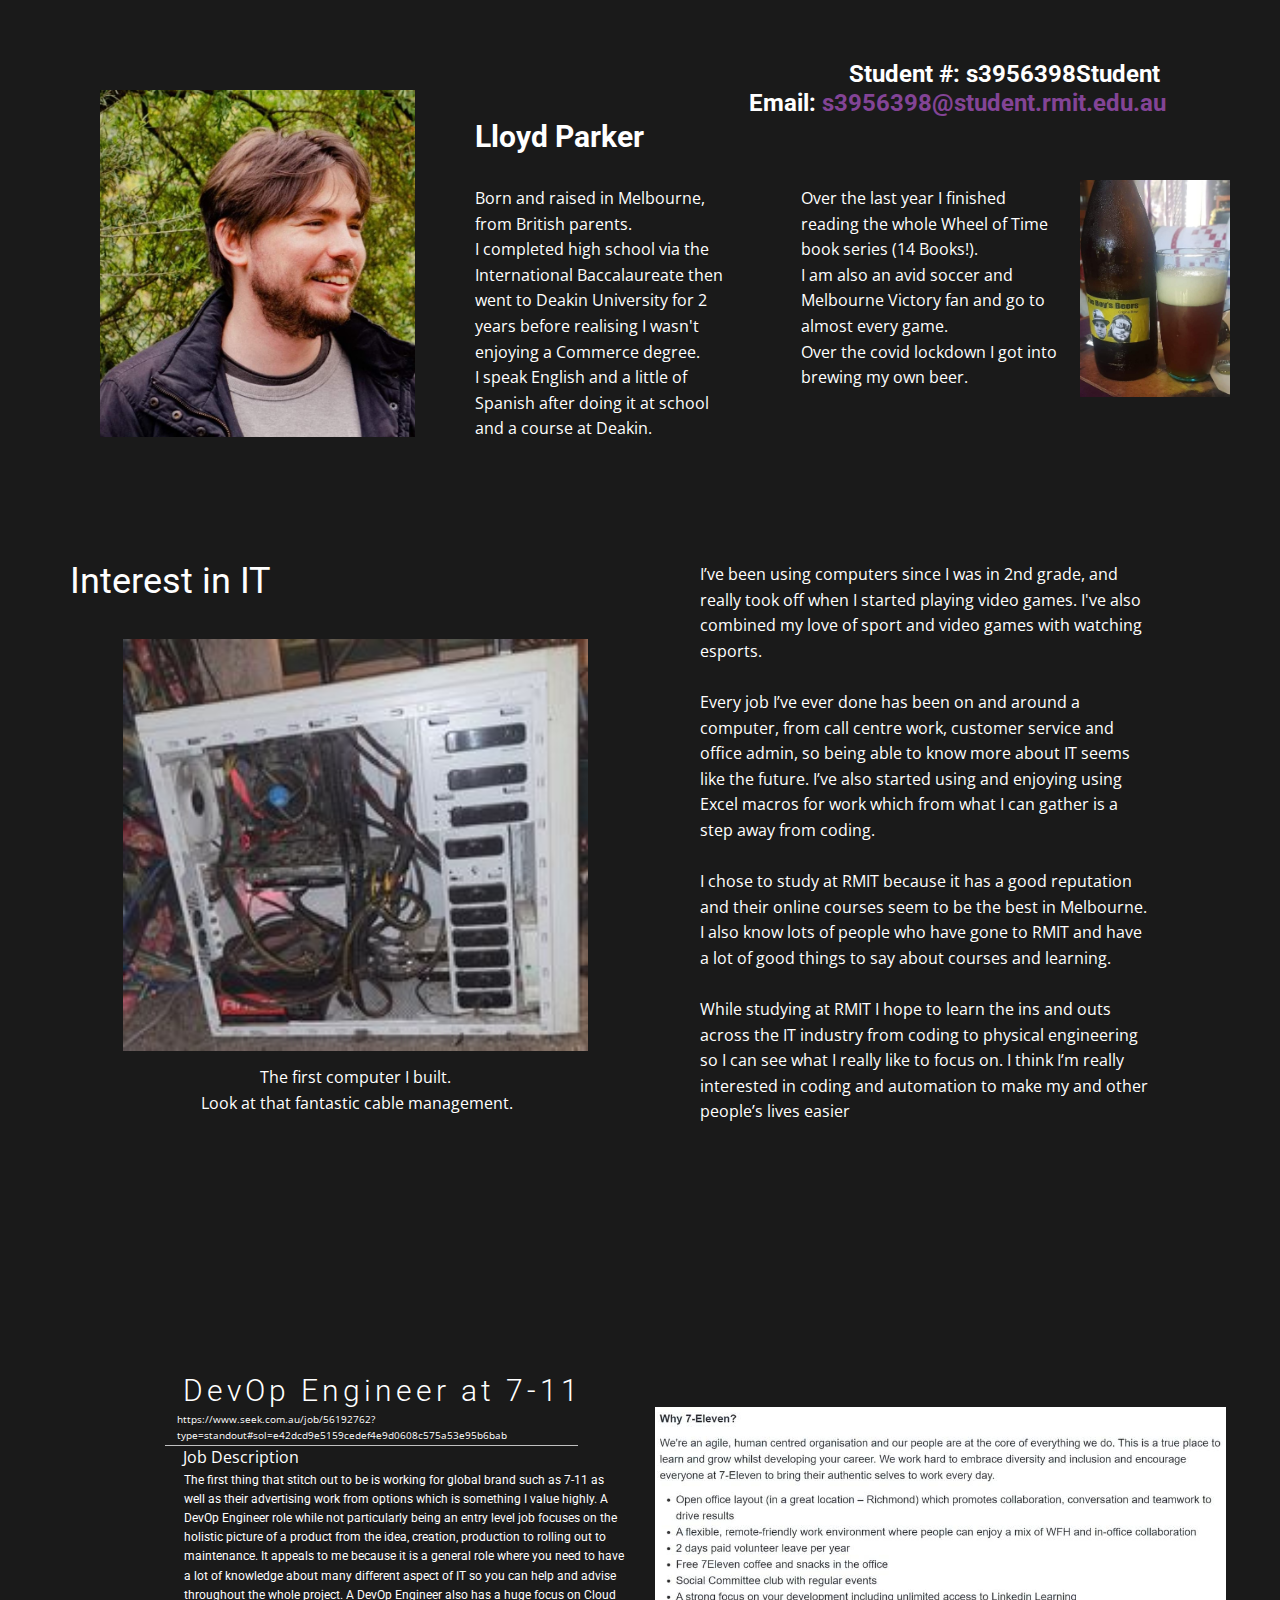
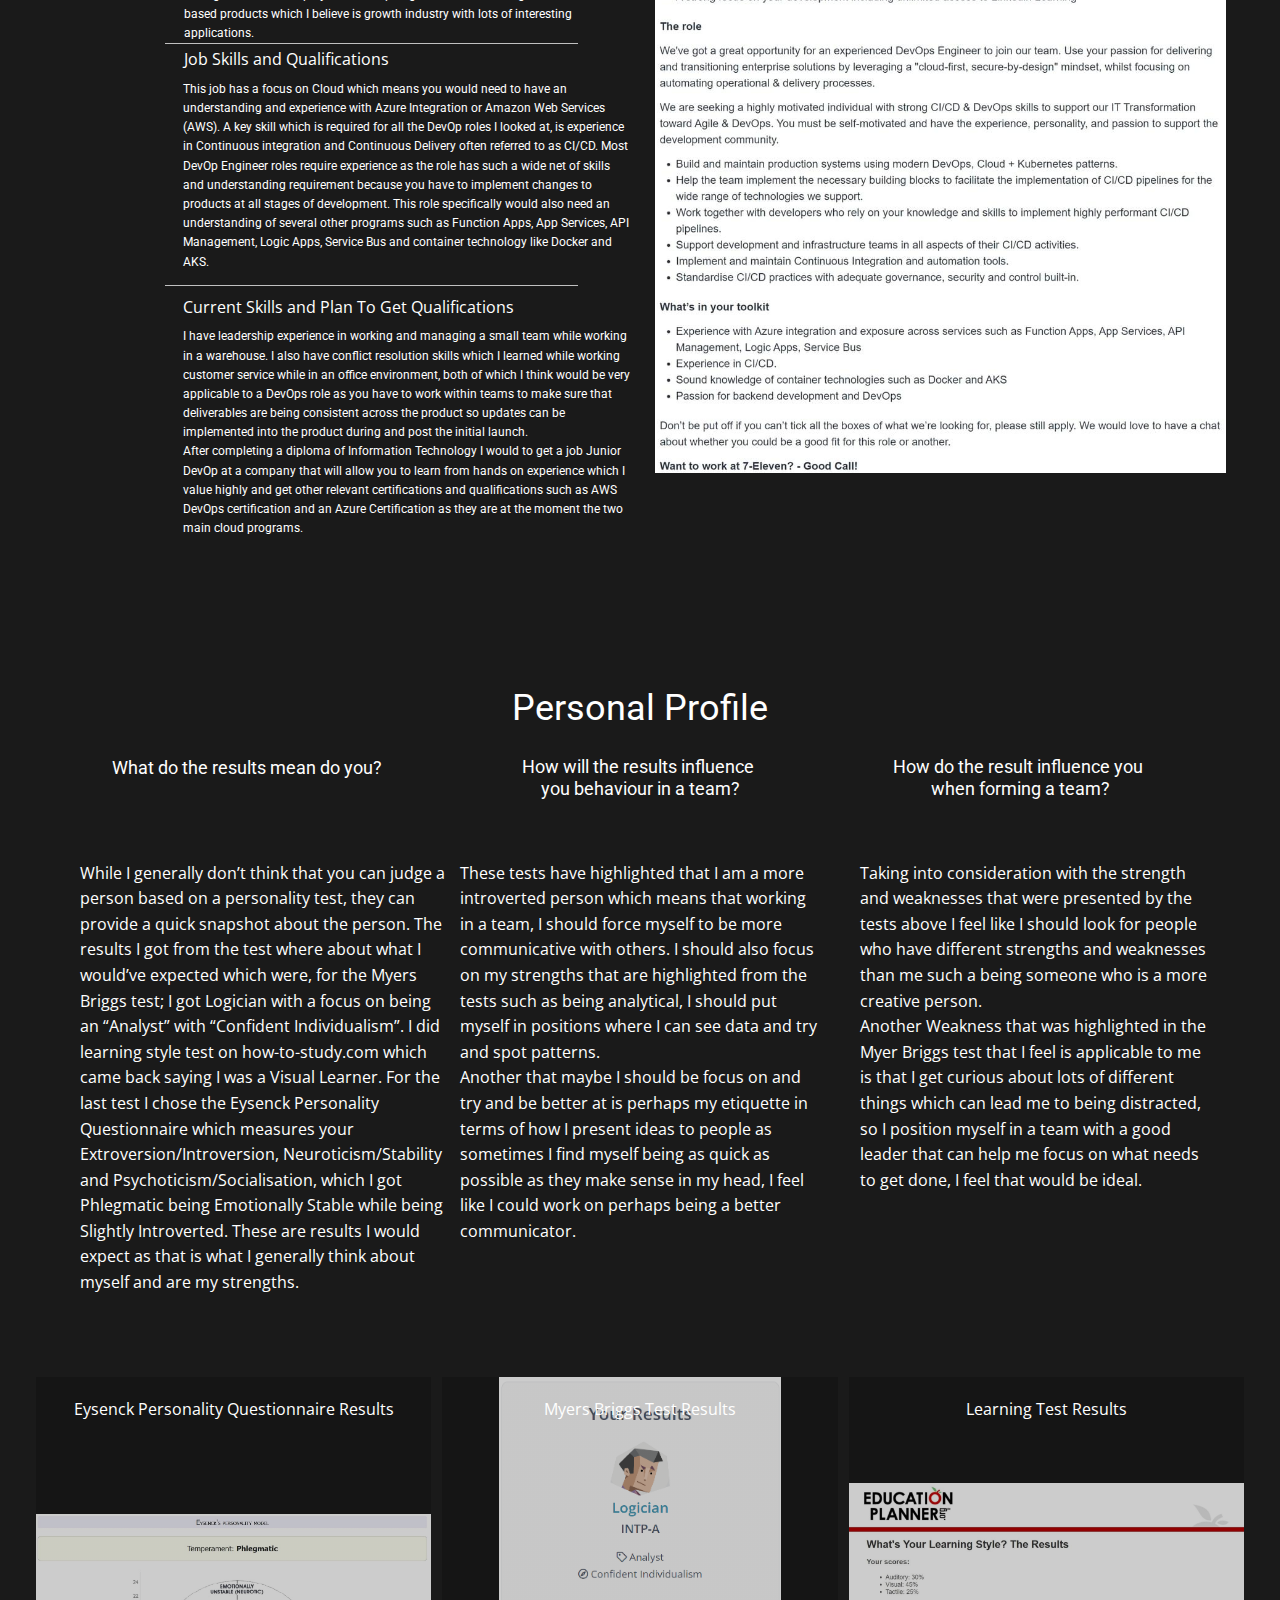
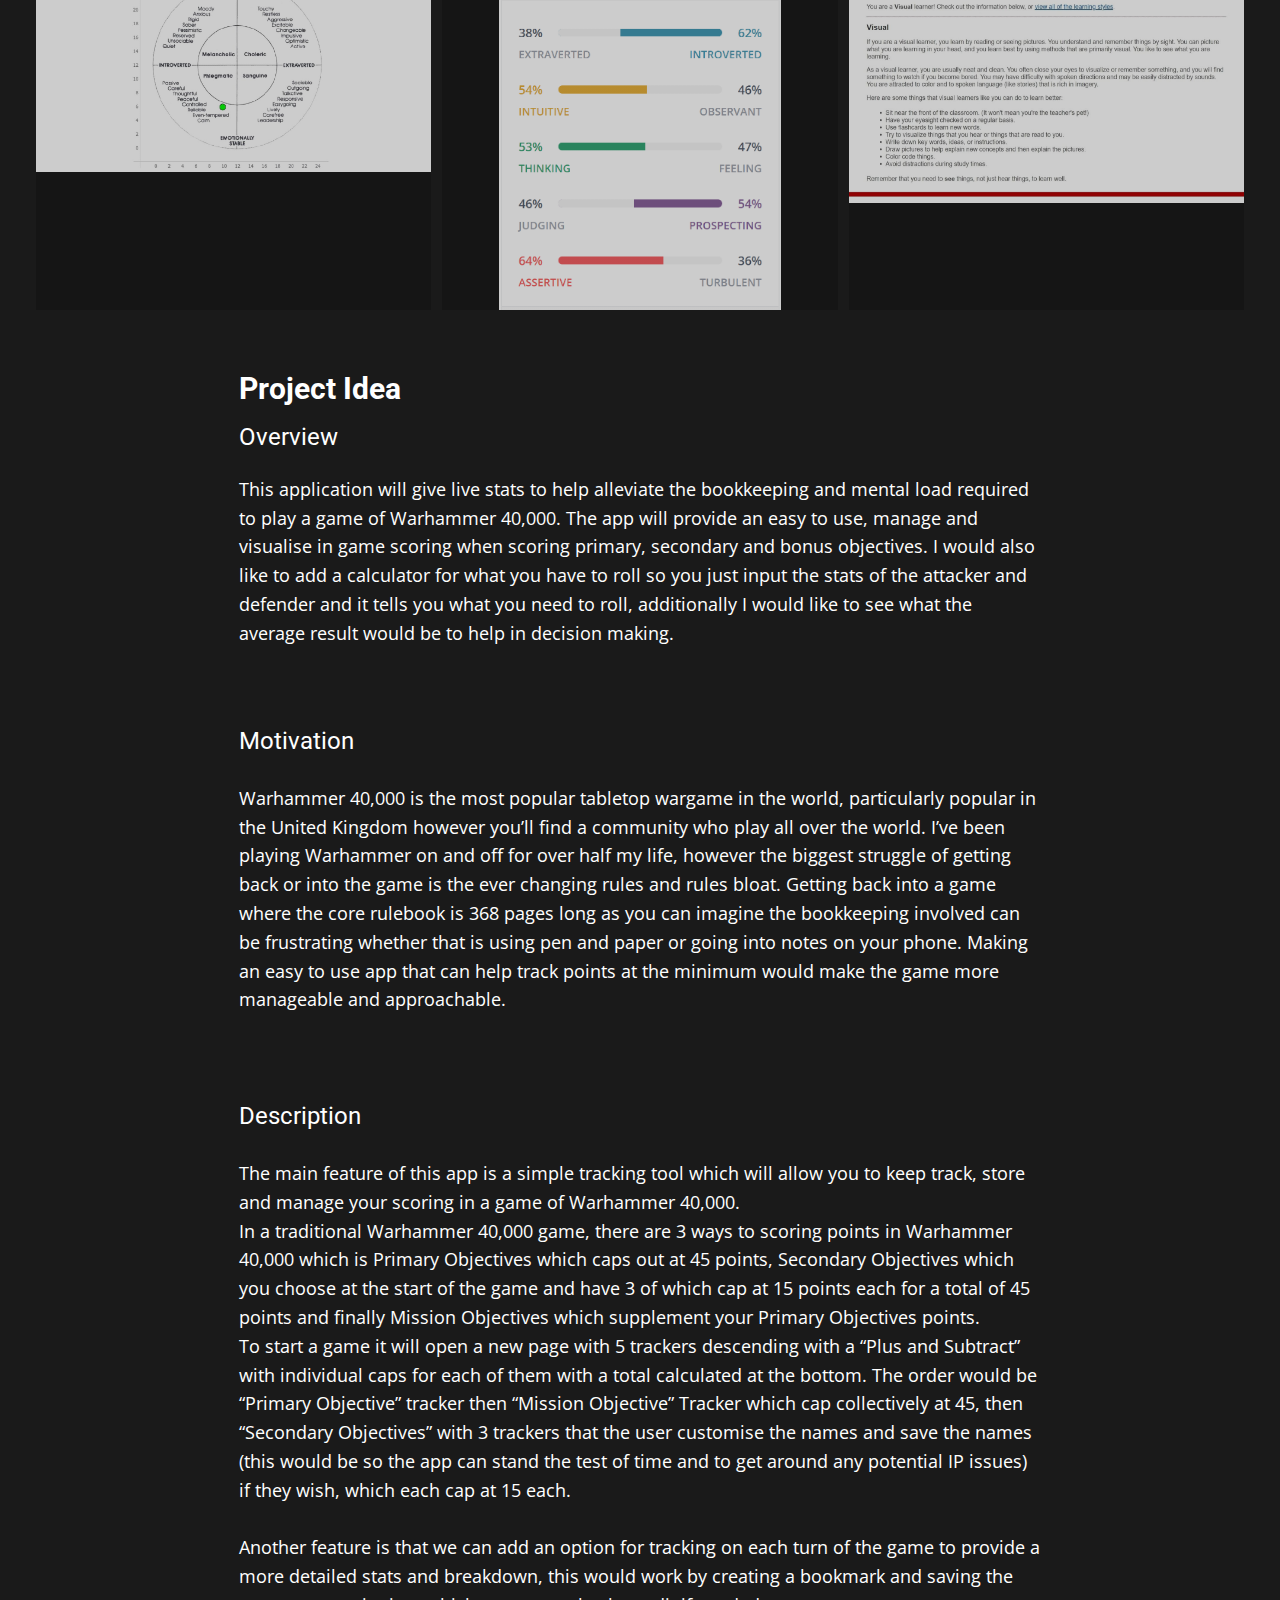
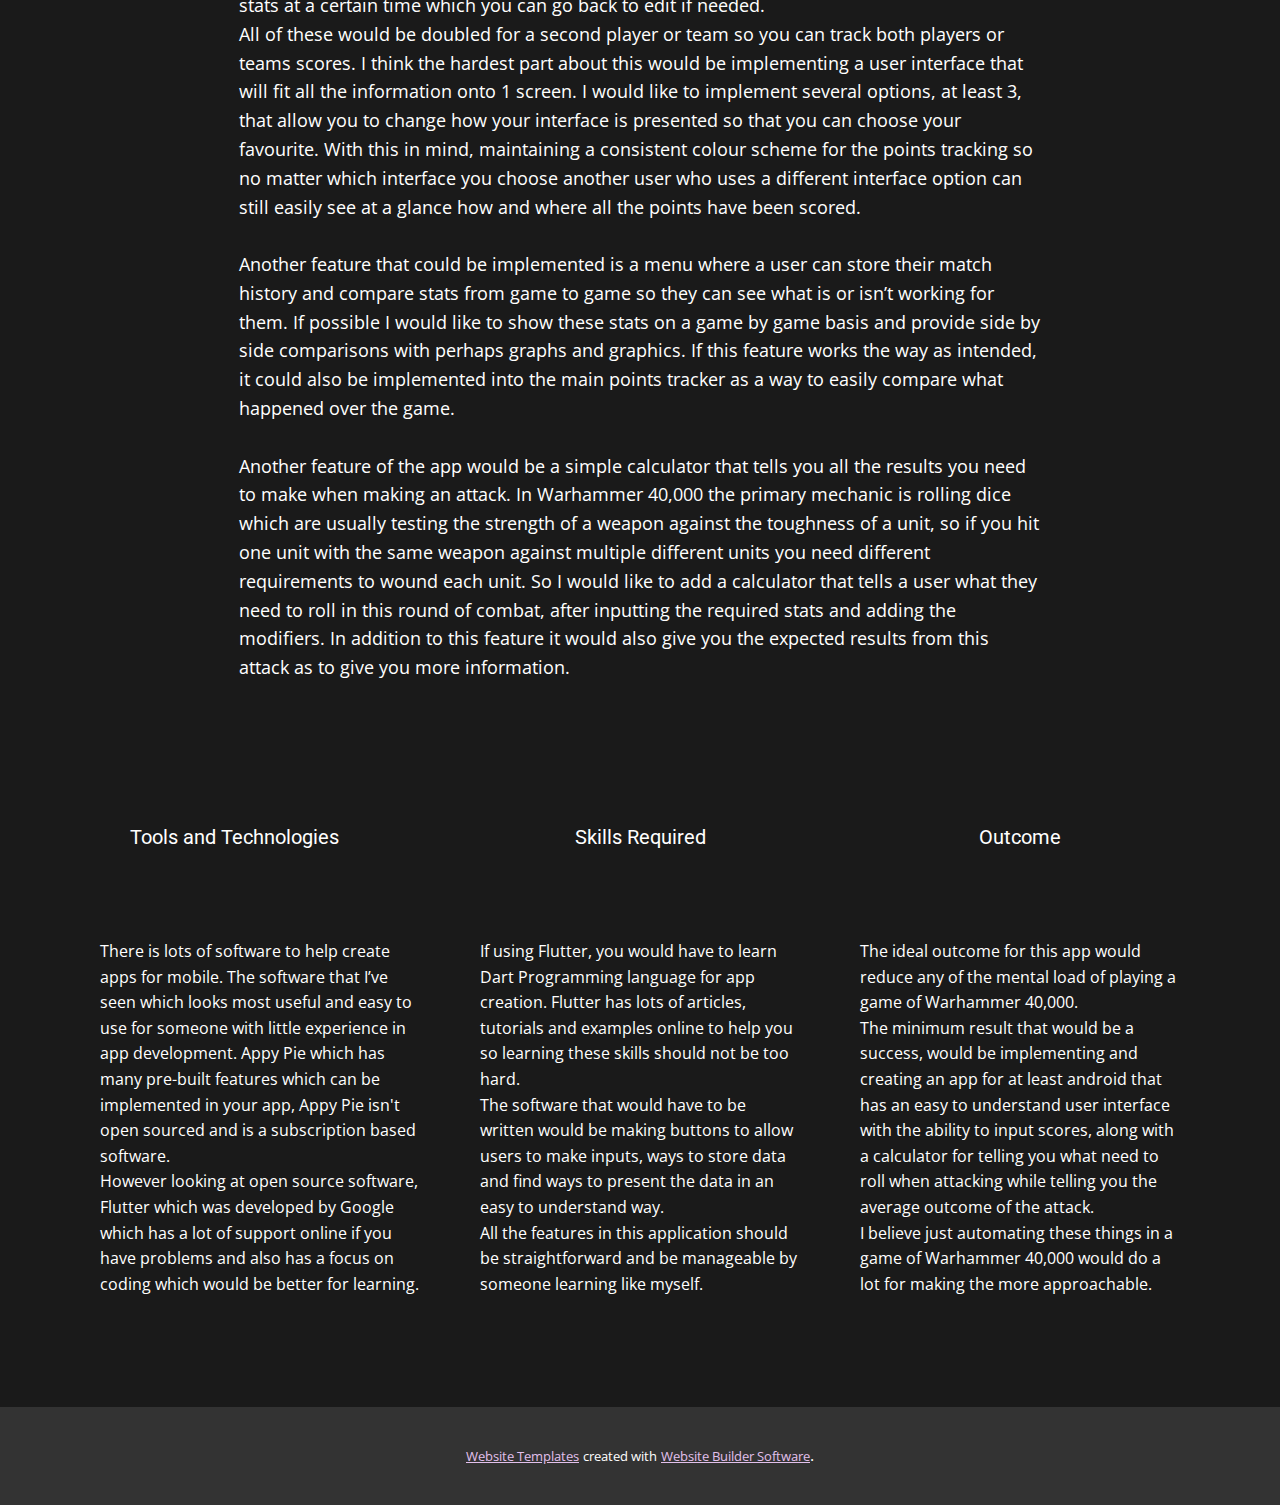
<file: index.html>
<!DOCTYPE html>
<html style="font-size: 16px;">
  <head>
    <meta name="viewport" content="width=device-width, initial-scale=1.0">
    <meta charset="utf-8">
    <meta name="keywords" content="Big Factory, Don&amp;apos;t Hesitate to Contact Us Any Time., Our Story, Our Projects, Our Team, 5000, 1325, 321, 2314, Testimonials, Quality Comes First, Blog &amp;amp; News">
    <meta name="description" content="">
    <meta name="page_type" content="np-template-header-footer-from-plugin">
    <title>Lloyd Parker - Assignment 1</title>
    <link rel="stylesheet" href="nicepage.css" media="screen">
<link rel="stylesheet" href="Lloyd-Parker---Assignment-1.css" media="screen">
    <script class="u-script" type="text/javascript" src="jquery-1.9.1.min.js" defer=""></script>
    <script class="u-script" type="text/javascript" src="nicepage.js" defer=""></script>
    <meta name="generator" content="Nicepage 4.7.0, nicepage.com">
    <link id="u-theme-google-font" rel="stylesheet" href="https://fonts.googleapis.com/css?family=Roboto:100,100i,300,300i,400,400i,500,500i,700,700i,900,900i|Open+Sans:300,300i,400,400i,500,500i,600,600i,700,700i,800,800i">
    
    
    
    
    
    
    
    
    
    <script type="application/ld+json">{
		"@context": "http://schema.org",
		"@type": "Organization",
		"name": ""
}</script>
    <meta name="theme-color" content="#834496">
    <meta property="og:title" content="Lloyd Parker - Assignment 1">
    <meta property="og:type" content="website">
  </head>
  <body data-home-page="https://website1619347.nicepage.io/Lloyd-Parker-Assignment-1.html?version=81ee6ff9-c1f1-4b51-926e-f0e5b10f69ba" data-home-page-title="Lloyd Parker - Assignment 1" class="u-body u-xl-mode">
    <section class="u-clearfix u-section-1" id="sec-15ab">
      <div class="u-clearfix u-sheet u-sheet-1">
        <div class="u-clearfix u-gutter-0 u-layout-spacing-vertical u-layout-wrap u-layout-wrap-1">
          <div class="u-layout">
            <div class="u-layout-row">
              <div class="u-size-20 u-size-60-md">
                <div class="u-layout-row">
                  <div class="u-container-style u-layout-cell u-left-cell u-size-60 u-layout-cell-1" src="">
                    <div class="u-container-layout u-valign-top u-container-layout-1">
                      <img class="u-expanded-width u-image u-image-1" data-image-width="769" data-image-height="811" src="images/HeadPicSmol.jpg">
                    </div>
                  </div>
                </div>
              </div>
              <div class="u-size-40 u-size-60-md">
                <div class="u-layout-col">
                  <div class="u-size-40">
                    <div class="u-layout-row">
                      <div class="u-container-style u-layout-cell u-right-cell u-size-60 u-layout-cell-2">
                        <div class="u-container-layout u-container-layout-2">
                          <h4 class="u-align-right u-text u-text-default u-text-1"><b>Student #: s3956398Student&nbsp;</b>
                            <br><b>Email: <a href="mailto:s3956398@student.rmit.edu.au" class="u-active-none u-border-none u-btn u-button-style u-hover-none u-none u-text-palette-1-base u-btn-1">s3956398@student.rmit.edu.au</a></b>
                          </h4>
                          <h3 class="u-align-left u-text u-text-2">Lloyd Parker</h3>
                        </div>
                      </div>
                    </div>
                  </div>
                  <div class="u-size-20">
                    <div class="u-layout-row">
                      <div class="u-align-left u-container-style u-layout-cell u-size-26 u-layout-cell-3">
                        <div class="u-container-layout u-container-layout-3">
                          <p class="u-text u-text-3">Born and raised in Melbourne, from British parents.&nbsp;<br>I completed high school via the International Baccalaureate then went to Deakin University for 2 years before realising I wasn't enjoying a Commerce degree.<br>I speak English and a little of Spanish after doing it at school and a course at Deakin.
                          </p>
                        </div>
                      </div>
                      <div class="u-align-left u-container-style u-layout-cell u-right-cell u-size-34 u-layout-cell-4">
                        <div class="u-container-layout u-container-layout-4">
                          <img class="u-image u-image-default u-image-2" src="images/BiruSmol.jpg" alt="" data-image-width="739" data-image-height="1080">
                          <p class="u-text u-text-4">Over the last year I finished reading the whole Wheel of Time book series (14 Books!).&nbsp;<br>I am also an avid soccer and Melbourne Victory fan and go to almost every game.&nbsp;<br>Over the covid lockdown I got into brewing my own beer.&nbsp;
                          </p>
                        </div>
                      </div>
                    </div>
                  </div>
                </div>
              </div>
            </div>
          </div>
        </div>
      </div>
    </section>
    <section class="u-clearfix u-color-scheme-u10 u-color-style-multicolor-1 u-section-2" id="sec-f057">
      <div class="u-clearfix u-sheet u-sheet-1">
        <div class="u-clearfix u-expanded-width u-gutter-0 u-layout-wrap u-layout-wrap-1">
          <div class="u-gutter-0 u-layout">
            <div class="u-layout-row">
              <div class="u-size-30 u-size-60-md">
                <div class="u-layout-col">
                  <div class="u-align-left u-container-style u-layout-cell u-left-cell u-size-40 u-layout-cell-1">
                    <div class="u-container-layout u-valign-top u-container-layout-1">
                      <h2 class="u-text u-text-default u-text-1">Interest in IT&nbsp;</h2>
                    </div>
                  </div>
                  <div class="u-container-style u-image u-image-contain u-layout-cell u-left-cell u-size-20 u-image-1" src="" data-image-width="228" data-image-height="202">
                    <div class="u-container-layout u-container-layout-2"></div>
                  </div>
                </div>
              </div>
              <div class="u-size-30 u-size-60-md">
                <div class="u-layout-col">
                  <div class="u-container-style u-layout-cell u-right-cell u-size-60 u-layout-cell-3">
                    <div class="u-container-layout u-container-layout-3">
                      <p class="u-align-left u-text u-text-default u-text-2"> I’ve been using computers since I was in 2nd grade, and really took off when I started playing video games. I've also combined my love of sport and video games with watching esports.&nbsp;<br>
                        <br>Every job I’ve ever done has been on and around a computer, from call centre work, customer service and office admin, so being able to know more about IT seems like the future. I’ve also started using and enjoying using Excel macros for work which from what I can gather is a step away from coding.<br>
                        <br>I chose to study at RMIT because it has a good reputation and their online courses seem to be the best in Melbourne. I also know lots of people who have gone to RMIT and have a lot of good things to say about courses and learning.<br>
                        <br>While studying at RMIT I hope to learn the ins and outs across the IT industry from coding to physical engineering so I can see what I really like to focus on. I think I’m really interested in coding and automation to make my and other people’s lives easier&nbsp;<br>
                      </p>
                    </div>
                  </div>
                </div>
              </div>
            </div>
          </div>
        </div>
        <p class="u-align-center u-text u-text-default u-text-3">The first computer I built.&nbsp;<br>Look at that fantastic cable management.
        </p>
      </div>
    </section>
    <section class="u-align-center u-clearfix u-section-3" id="carousel_5f1c">
      <div class="u-clearfix u-layout-wrap u-layout-wrap-1">
        <div class="u-layout">
          <div class="u-layout-row">
            <div class="u-align-left u-container-style u-layout-cell u-right-cell u-shape-rectangle u-size-29 u-layout-cell-1">
              <div class="u-container-layout u-container-layout-1">
                <h4 class="u-text u-text-default u-text-1">
                  <span style="font-size: 1.875rem;"> DevOp Engineer at 7-11</span>
                  <br>
                </h4>
                <p class="u-text u-text-2"> https://www.seek.com.au/job/56192762?type=standout#sol=e42dcd9e5159cedef4e9d0608c575a53e95b6bab</p>
                <p class="u-text u-text-3">Job Description</p>
                <p class="u-custom-font u-heading-font u-text u-text-4"> The first thing that stitch out to be is working for global brand such as 7-11 as well as their advertising work from options which is something I value highly. A DevOp Engineer role while not particularly being an entry level job focuses on the holistic picture of a product from the idea, creation, production to rolling out to maintenance. It appeals to me because it is a general role where you need to have a lot of knowledge about many different aspect of IT so you can help and advise throughout the whole project. A DevOp Engineer also has a huge focus on Cloud based products which I believe is growth industry with lots of interesting applications.&nbsp;&nbsp;<br>
                </p>
                <div class="u-border-1 u-border-grey-25 u-line u-line-horizontal u-line-1"></div>
                <div class="u-border-1 u-border-grey-25 u-line u-line-horizontal u-line-2"></div>
                <p class="u-text u-text-5">Job Skills and Qualifications&nbsp;<br>
                </p>
                <p class="u-custom-font u-heading-font u-text u-text-6"> This job has a focus on Cloud which means you would need to have an understanding and experience with Azure Integration or Amazon Web Services (AWS). A key skill which is required for all the DevOp roles I looked at, is experience in Continuous integration and Continuous Delivery often referred to as CI/CD. Most DevOp Engineer roles require experience as the role has such a wide net of skills and understanding requirement because you have to implement changes to products at all stages of development. This role specifically would also need an understanding of several other programs such as Function Apps, App Services, API Management, Logic Apps, Service Bus and container technology like Docker and AKS.&nbsp;<br>
                </p>
                <div class="u-border-1 u-border-grey-25 u-line u-line-horizontal u-line-3"></div>
                <p class="u-text u-text-7">Current Skills and Plan To Get Qualifications<br>
                </p>
                <p class="u-custom-font u-heading-font u-text u-text-8"> I have leadership experience in working and managing a small team while working in a warehouse. I also have conflict resolution skills which I learned while working customer service while in an office environment, both of which I think would be very applicable to a DevOps role as you have to work within teams to make sure that deliverables are being consistent across the product so updates can be implemented into the product during and post the initial launch.&nbsp;<br>After completing a diploma of Information Technology I would to get a job Junior DevOp at a company that will allow you to learn from hands on experience which I value highly and get other relevant certifications and qualifications such as AWS DevOps certification and an Azure Certification as they are at the moment the two main cloud programs.&nbsp;<br>
                </p>
              </div>
            </div>
            <div class="u-container-style u-layout-cell u-left-cell u-size-31 u-layout-cell-2">
              <div class="u-container-layout u-container-layout-2">
                <img class="u-image u-image-default u-image-1" src="images/Garbage7-11jobad.jpg" alt="" data-image-width="968" data-image-height="1080">
              </div>
            </div>
          </div>
        </div>
      </div>
    </section>
    <section class="u-align-center u-clearfix u-section-4" id="sec-5700">
      <div class="u-clearfix u-sheet u-sheet-1">
        <h2 class="u-text u-text-default u-text-1">Personal Profile</h2>
        <h6 class="u-text u-text-default u-text-2">What do the results mean do you?</h6>
        <h6 class="u-text u-text-default u-text-3">How do the result influence you&nbsp;<br>when forming a team?
        </h6>
        <h6 class="u-text u-text-default u-text-4">How will the results influence&nbsp;<br>you behaviour in a team?
        </h6>
        <div class="u-clearfix u-expanded-width u-layout-wrap u-layout-wrap-1">
          <div class="u-layout">
            <div class="u-layout-row">
              <div class="u-container-style u-layout-cell u-left-cell u-size-20 u-layout-cell-1">
                <div class="u-container-layout u-container-layout-1">
                  <p class="u-text u-text-5"> While I generally don’t think that you can judge a person based on a personality test, they can provide a quick snapshot about the person. The results I got from the test where about what I would’ve expected which were, for the Myers Briggs test; I got Logician with a focus on being an “Analyst” with “Confident Individualism”. I did learning style test on how-to-study.com which came back saying I was a Visual Learner. For the last test I chose the Eysenck Personality Questionnaire which measures your Extroversion/Introversion, Neuroticism/Stability and Psychoticism/Socialisation, which I got Phlegmatic being Emotionally Stable while being Slightly Introverted. These are results I would expect as that is what I generally think about myself and are my strengths.&nbsp;<br>
                  </p>
                </div>
              </div>
              <div class="u-container-style u-layout-cell u-size-20 u-layout-cell-2">
                <div class="u-container-layout u-container-layout-2">
                  <p class="u-text u-text-6"> These tests have highlighted that I am a more introverted person which means that working in a team, I should force myself to be more communicative with others. I should also focus on my strengths that are highlighted from the tests such as being analytical, I should put myself in positions where I can see data and try and spot patterns.&nbsp;<br>Another that maybe I should be focus on and try and be better at is perhaps my etiquette in terms of how I present ideas to people as sometimes I find myself being as quick as possible as they make sense in my head, I feel like I could work  on perhaps being a better communicator.&nbsp;&nbsp;<br>
                  </p>
                </div>
              </div>
              <div class="u-container-style u-layout-cell u-right-cell u-size-20 u-layout-cell-3">
                <div class="u-container-layout u-container-layout-3">
                  <p class="u-text u-text-7"> Taking into consideration with the strength and weaknesses that were presented by the tests above I feel like I should look for people who have different strengths and weaknesses than me such a being someone who is a more creative person.&nbsp;<br>Another Weakness that was highlighted in the Myer Briggs test that I feel is applicable to me is that I get curious about lots of different things which can lead me to being distracted, so I position myself in a team with a good leader that can help me focus on what needs to get done, I feel that would be ideal.&nbsp;&nbsp;<br>
                  </p>
                </div>
              </div>
            </div>
          </div>
        </div>
        <div class="u-gallery u-layout-grid u-lightbox u-no-transition u-show-text-always u-gallery-1">
          <div class="u-gallery-inner u-gallery-inner-1">
            <div class="u-effect-hover-zoom u-gallery-item u-shape-rectangle">
              <div class="u-back-slide" data-image-width="1445" data-image-height="941">
                <img class="u-back-image u-expanded u-image-contain" src="images/EPR-TableOnly.jpg" data-image-width="400" data-image-height="265">
              </div>
              <div class="u-over-slide u-shading u-over-slide-1">
                <h3 class="u-gallery-heading"></h3>
                <p class="u-gallery-text">Eysenck Personality Questionnaire Results</p>
              </div>
            </div>
            <div class="u-effect-hover-zoom u-gallery-item u-shape-rectangle">
              <div class="u-back-slide" data-image-width="747" data-image-height="1413">
                <img class="u-back-image u-expanded u-image-contain" src="images/personalitytestthingsmol.png" data-image-width="400" data-image-height="265">
              </div>
              <div class="u-over-slide u-shading u-over-slide-2">
                <h3 class="u-gallery-heading"></h3>
                <p class="u-gallery-text">Myers Briggs Test Results</p>
              </div>
            </div>
            <div class="u-effect-hover-zoom u-gallery-item u-shape-rectangle">
              <div class="u-back-slide" data-image-width="1334" data-image-height="1080">
                <img class="u-back-image u-expanded u-image-contain" src="images/learningtest.jpg" data-image-width="400" data-image-height="265">
              </div>
              <div class="u-over-slide u-shading u-over-slide-3">
                <h3 class="u-gallery-heading"></h3>
                <p class="u-gallery-text">Learning Test Results</p>
              </div>
            </div>
          </div>
        </div>
      </div>
    </section>
    <section class="u-clearfix u-section-5" id="sec-ca55">
      <div class="u-clearfix u-sheet u-sheet-1">
        <h3 class="u-text u-text-1">Project Idea</h3>
        <h4 class="u-text u-text-2">Overview</h4>
        <p class="u-text u-text-3"> This application will give live stats to help alleviate the bookkeeping and mental load required to play a game of Warhammer 40,000. The app will provide an easy to use, manage and visualise in game scoring when scoring primary, secondary and bonus objectives. I would also like to add a calculator for what you have to roll so you just input the stats of the attacker and defender and it tells you what you need to roll, additionally I would like to see what the average result would be to help in decision making.&nbsp;</p>
      </div>
    </section>
    <section class="u-clearfix u-section-6" id="sec-d97b">
      <div class="u-clearfix u-sheet u-sheet-1">
        <h4 class="u-text u-text-1">Motivation</h4>
        <p class="u-text u-text-2"> Warhammer 40,000 is the most popular tabletop wargame in the world, particularly popular in the United Kingdom however you’ll find a community who play all over the world. I’ve been playing Warhammer on and off for over half my life, however the biggest struggle of getting back or into the game is the ever changing rules and rules bloat. Getting back into a game where the core rulebook is 368 pages long as you can imagine the bookkeeping involved can be frustrating whether that is using pen and paper or going into notes on your phone. Making an easy to use app that can help track points at the minimum would make the game more manageable and approachable.</p>
      </div>
    </section>
    <section class="u-clearfix u-section-7" id="sec-07aa">
      <div class="u-clearfix u-sheet u-valign-middle u-sheet-1">
        <h4 class="u-text u-text-1">Description&nbsp;</h4>
        <p class="u-text u-text-2"> The main feature of this app is a simple tracking tool which will allow you to keep track, store and manage your scoring in a game of Warhammer 40,000. <br>In a traditional Warhammer 40,000 game, there are 3 ways to scoring points in Warhammer 40,000 which is Primary Objectives which caps out at 45 points, Secondary Objectives which you choose at the start of the game and have 3 of which cap at 15 points each for a total of 45 points and finally Mission Objectives which supplement your Primary Objectives points. <br>To start a game it will open a new page with 5 trackers descending with a “Plus and Subtract” with individual caps for each of them with a total calculated at the bottom. The order would be “Primary Objective” tracker  then “Mission Objective” Tracker which cap collectively at 45, then “Secondary Objectives” with 3 trackers that the user customise the names and save the names (this would be so the app can stand the test of time and to get around any potential IP issues)  if they wish, which each cap at 15 each.<br>
          <br>Another feature is that we can add an option for tracking on each turn of the game to provide a more detailed stats and breakdown, this would work by creating a bookmark and saving the stats at a certain time which you can go back to edit if needed. <br>All of these would be doubled for a second player or team so you can track both players or teams scores. I think the hardest part about this would be implementing a user interface that will fit all the information onto 1 screen. I would like to implement several options, at least 3, that allow you to change how your interface is presented so that you can choose your favourite. With this in mind, maintaining a consistent colour scheme for the points tracking so no matter which interface you choose another user who uses a different interface option can still easily see at a glance how and where all the points have been scored.<br>
          <br>Another feature that could be implemented is a menu where a user can store their match history and compare stats from game to game so they can see what is or isn’t working for them. If possible I would like to show these stats on a game by game basis and provide side by side comparisons with perhaps graphs and graphics. If this feature works the way as intended, it could also be implemented into the main points tracker as a way to easily compare what happened over the game.<br>
          <br>Another feature of the app would be a simple calculator that tells you all the results you need to make when making an attack. In Warhammer 40,000 the primary mechanic is rolling dice which are usually testing the strength of a weapon against the toughness of a unit, so if you hit one unit with the same weapon against multiple different units you need different requirements to wound each unit. So I would like to add a calculator that tells a user what they need to roll in this round of combat, after inputting the required stats and adding the modifiers. In addition to this feature it would also give you the expected results from this attack as to give you more information.&nbsp;&nbsp;<br>
        </p>
      </div>
    </section>
    <section class="u-align-center u-clearfix u-section-8" id="sec-7f29">
      <div class="u-clearfix u-sheet u-sheet-1">
        <h5 class="u-text u-text-default u-text-1">Skills Required</h5>
        <h5 class="u-text u-text-default u-text-2">Tools and Technologies</h5>
        <h5 class="u-text u-text-default u-text-3">Outcome</h5>
        <div class="u-clearfix u-expanded-width u-layout-wrap u-layout-wrap-1">
          <div class="u-layout">
            <div class="u-layout-row">
              <div class="u-container-style u-layout-cell u-left-cell u-size-20 u-layout-cell-1">
                <div class="u-container-layout u-container-layout-1">
                  <p class="u-text u-text-default u-text-4"> There is lots of software to help create apps for mobile. The software that I’ve seen which looks most useful and easy to use for someone with little experience in app development. Appy Pie which has many pre-built features which can be implemented in your app, Appy Pie isn't open sourced and is a subscription based software.<br>However looking at open source software, Flutter which was developed by Google which has a lot of support online if you have problems and also has a focus on coding which would be better for learning.
                  </p>
                </div>
              </div>
              <div class="u-container-style u-layout-cell u-size-20 u-layout-cell-2">
                <div class="u-container-layout u-container-layout-2">
                  <p class="u-text u-text-default u-text-5"> If using Flutter, you would have to learn Dart Programming language for app creation. Flutter has lots of articles, tutorials and examples online to help you so learning these skills should not be too hard.&nbsp;<br>The software that would have to be written would be making buttons to allow users to make inputs, ways to store data and find ways to present the data in an easy to understand way.&nbsp;<br>All the features in this application should be straightforward and be manageable by someone learning like myself. 
                  </p>
                </div>
              </div>
              <div class="u-container-style u-layout-cell u-right-cell u-size-20 u-layout-cell-3">
                <div class="u-container-layout u-container-layout-3">
                  <p class="u-text u-text-default u-text-6"> The ideal outcome for this app would reduce any of the mental load of playing a game of Warhammer 40,000.&nbsp;<br>The minimum result that would be a success, would be implementing and creating an app for at least android that has an easy to understand user interface with the ability to input scores, along with a calculator for telling you what need to roll when attacking while telling you the average outcome of the attack.<br>I believe just automating these things in a game of Warhammer 40,000 would do a lot for making the more approachable.
                  </p>
                </div>
              </div>
            </div>
          </div>
        </div>
      </div>
    </section>
    
    
    
    <section class="u-backlink u-clearfix u-grey-80">
      <a class="u-link" href="https://nicepage.com/website-templates" target="_blank">
        <span>Website Templates</span>
      </a>
      <p class="u-text">
        <span>created with</span>
      </p>
      <a class="u-link" href="" target="_blank">
        <span>Website Builder Software</span>
      </a>. 
    </section>
  </body>
</html>
</file>
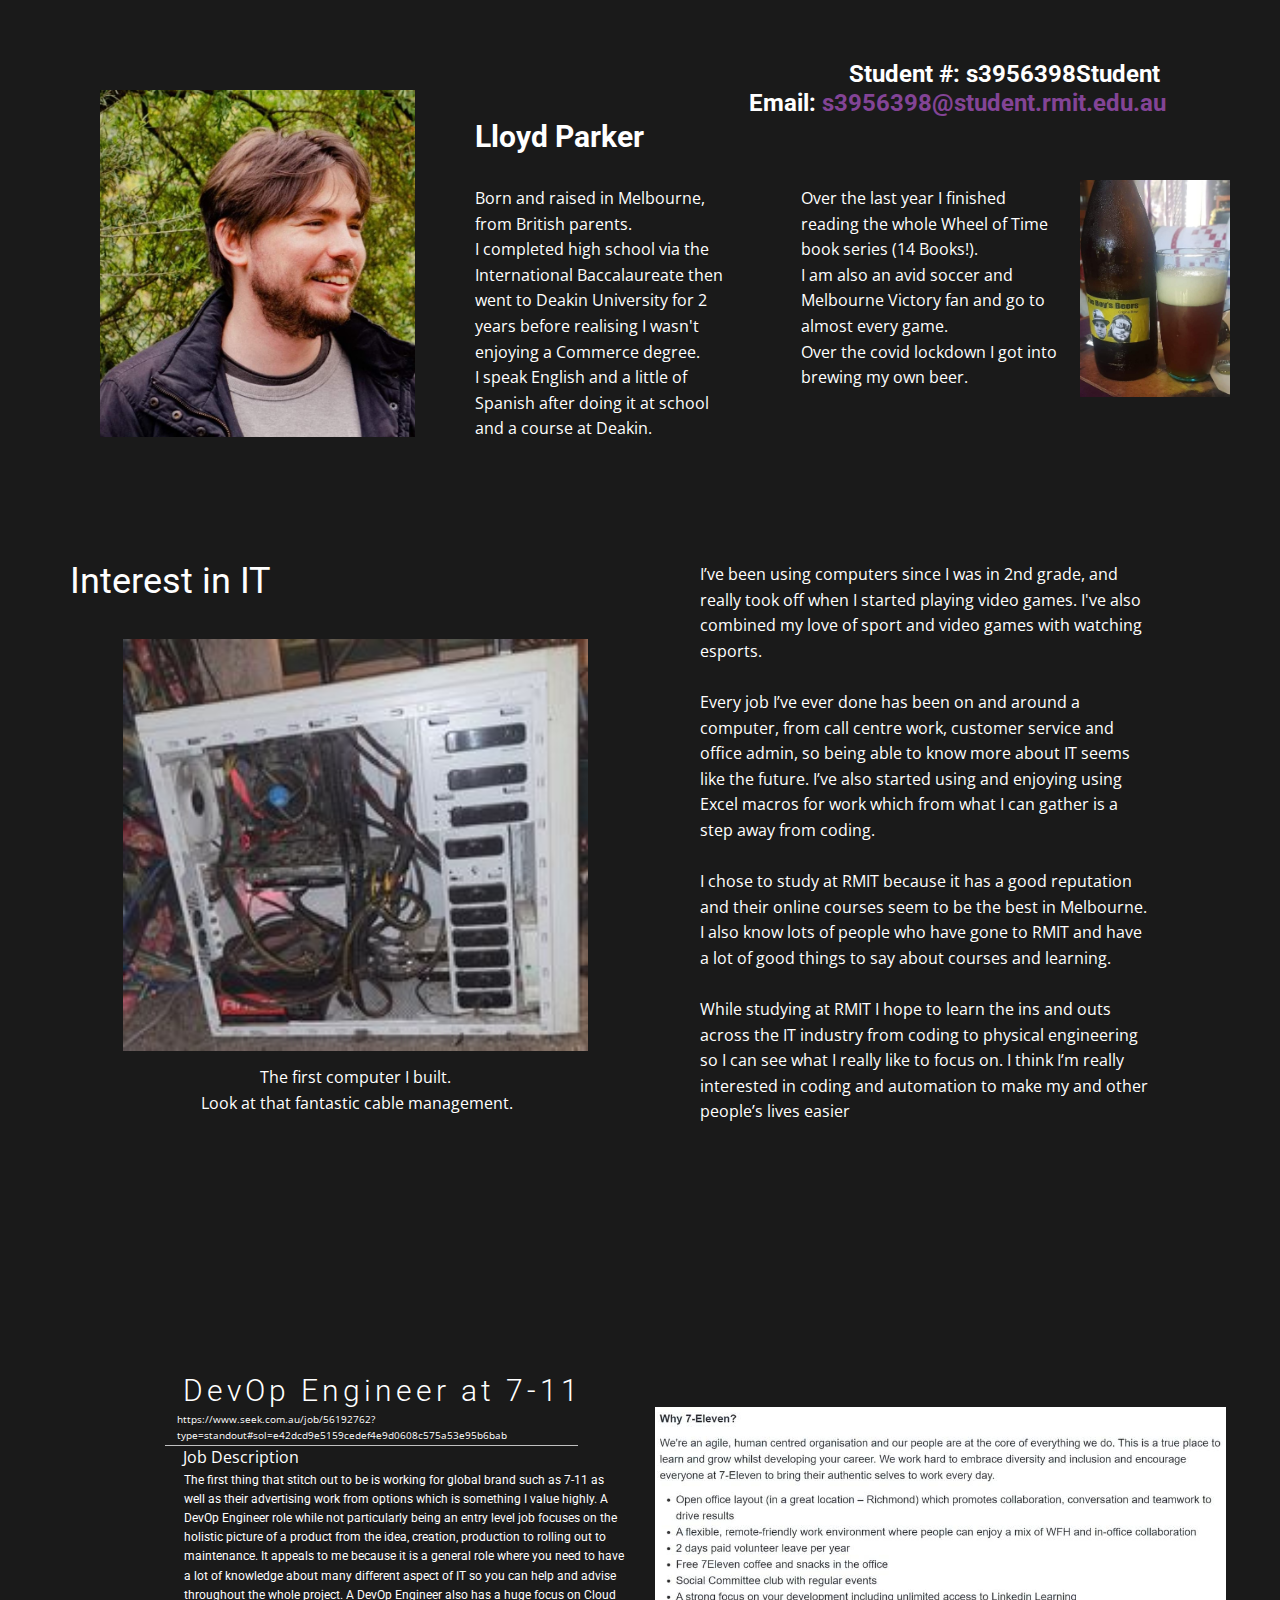
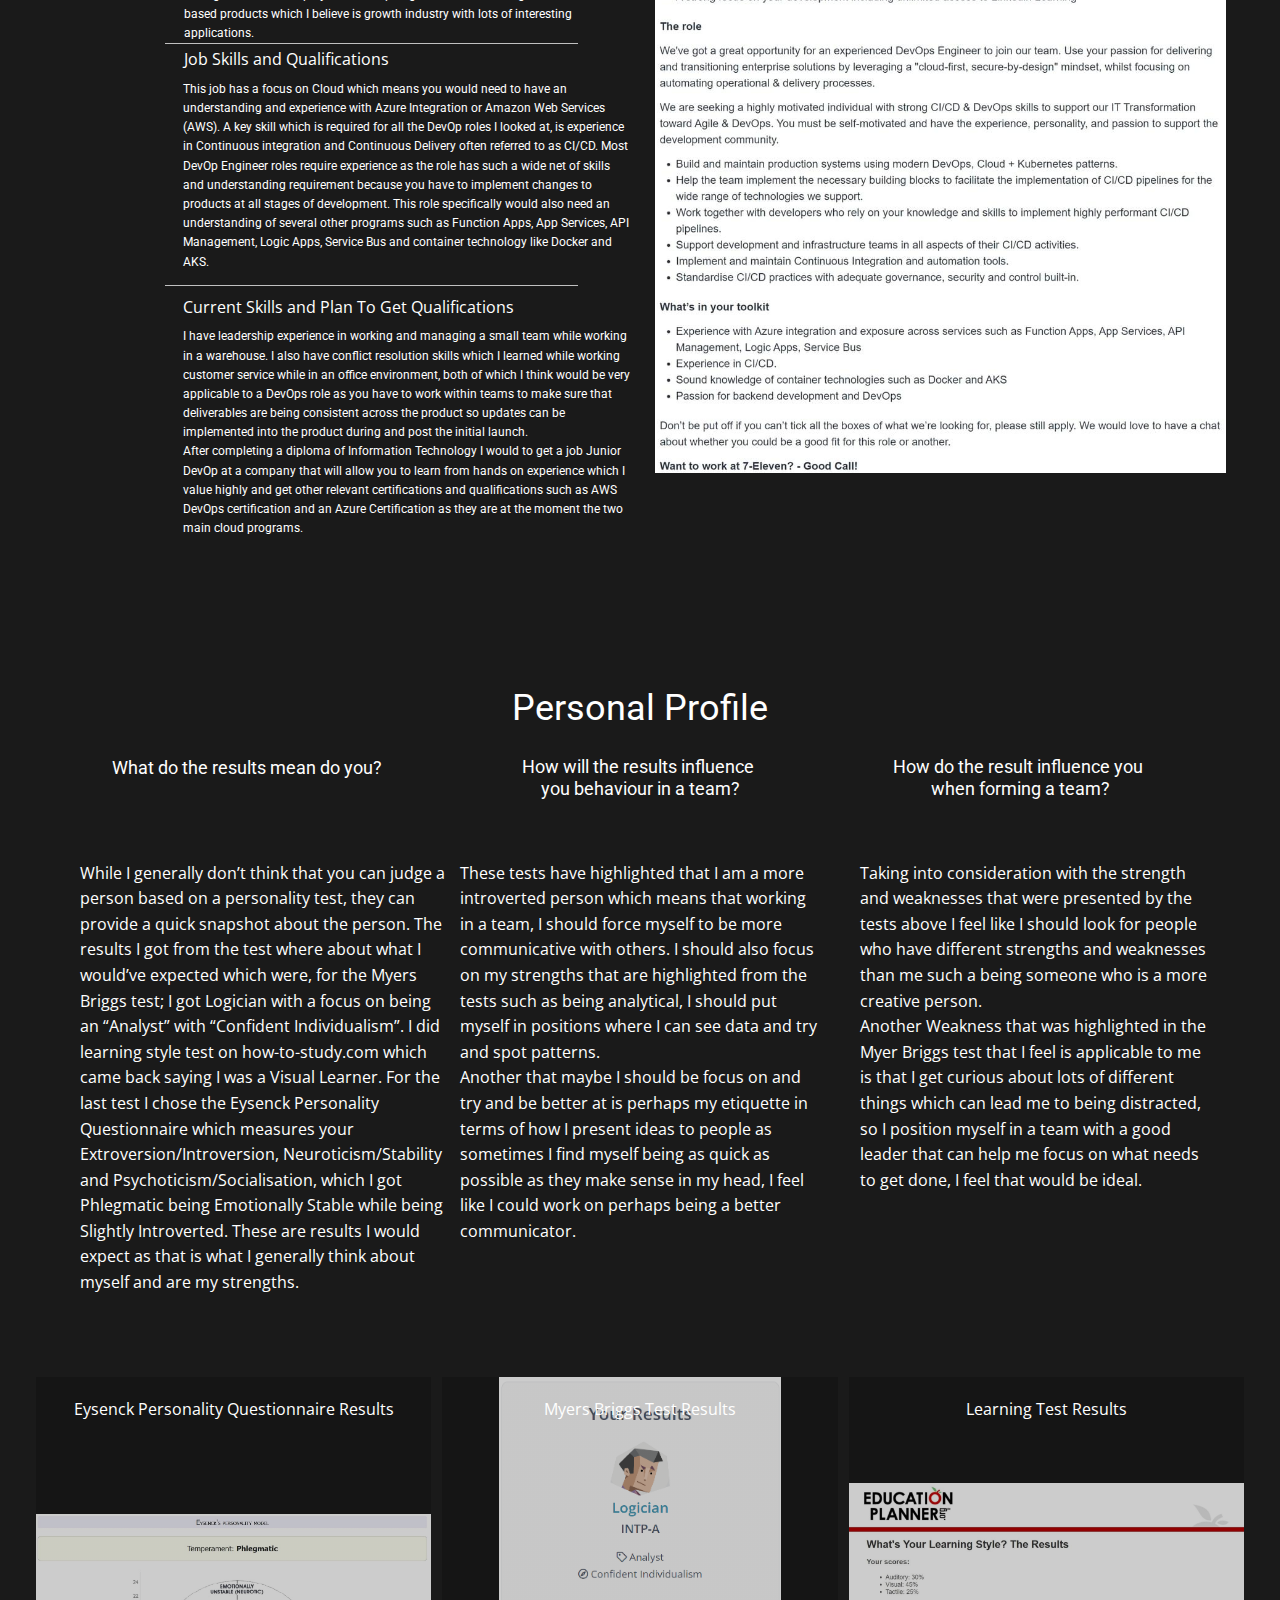
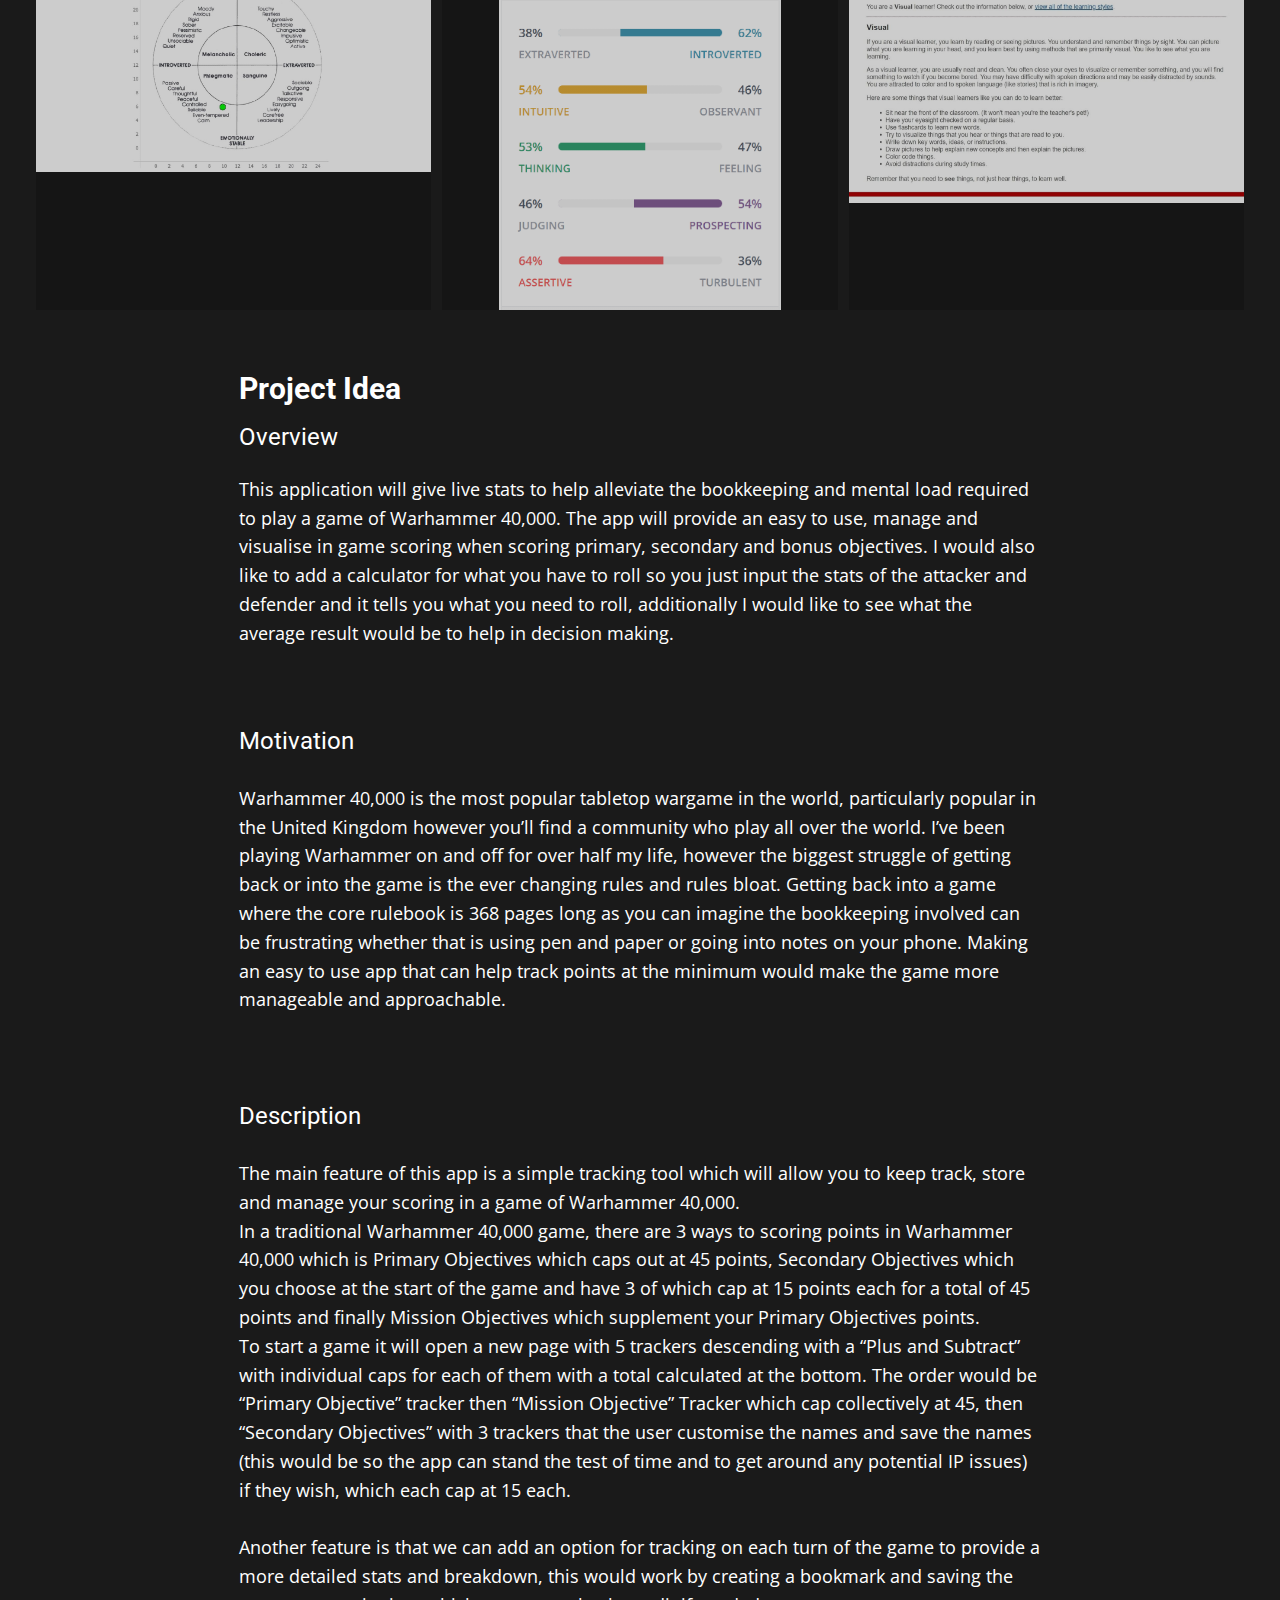
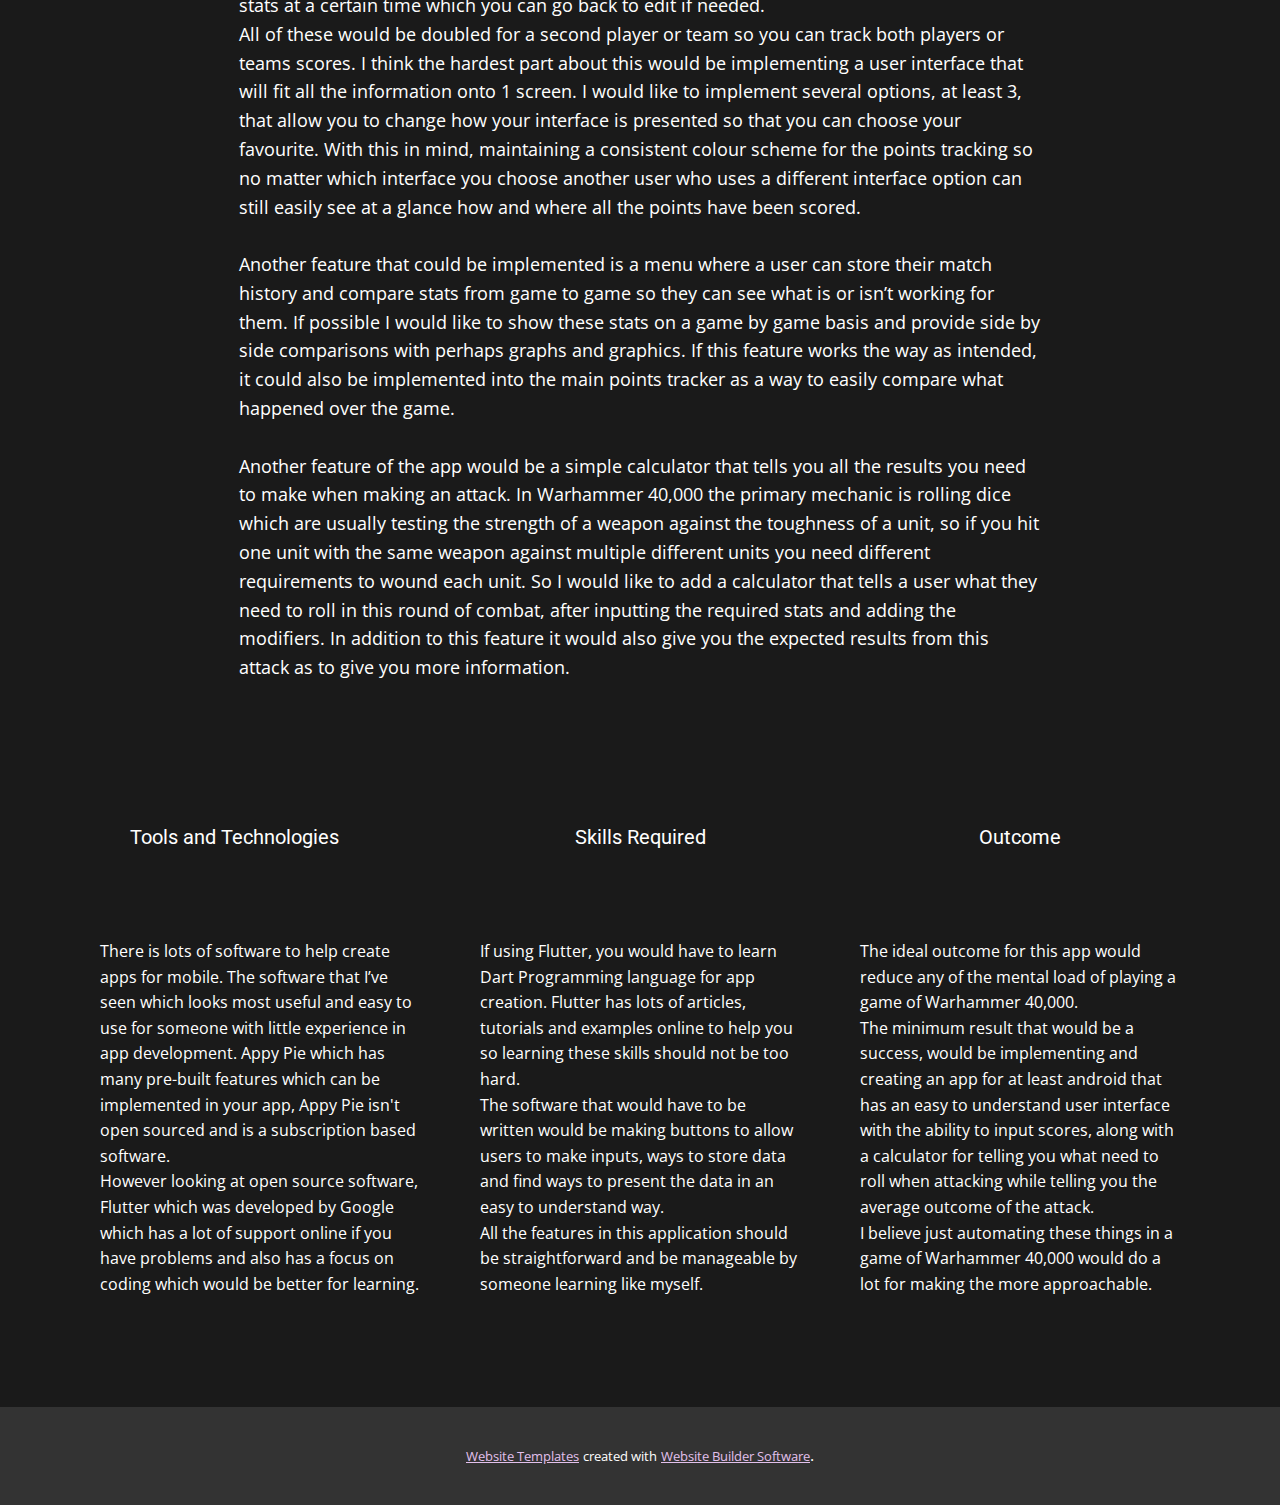
<file: Lloyd-Parker---Assignment-1.html>
<!DOCTYPE html>
<html style="font-size: 16px;">
  <head>
    <meta name="viewport" content="width=device-width, initial-scale=1.0">
    <meta charset="utf-8">
    <meta name="keywords" content="Big Factory, Don&amp;apos;t Hesitate to Contact Us Any Time., Our Story, Our Projects, Our Team, 5000, 1325, 321, 2314, Testimonials, Quality Comes First, Blog &amp;amp; News">
    <meta name="description" content="">
    <meta name="page_type" content="np-template-header-footer-from-plugin">
    <title>Lloyd Parker - Assignment 1</title>
    <link rel="stylesheet" href="nicepage.css" media="screen">
<link rel="stylesheet" href="Lloyd-Parker---Assignment-1.css" media="screen">
    <script class="u-script" type="text/javascript" src="jquery-1.9.1.min.js" defer=""></script>
    <script class="u-script" type="text/javascript" src="nicepage.js" defer=""></script>
    <meta name="generator" content="Nicepage 4.7.0, nicepage.com">
    <link id="u-theme-google-font" rel="stylesheet" href="https://fonts.googleapis.com/css?family=Roboto:100,100i,300,300i,400,400i,500,500i,700,700i,900,900i|Open+Sans:300,300i,400,400i,500,500i,600,600i,700,700i,800,800i">
    
    
    
    
    
    
    
    
    
    <script type="application/ld+json">{
		"@context": "http://schema.org",
		"@type": "Organization",
		"name": ""
}</script>
    <meta name="theme-color" content="#834496">
    <meta property="og:title" content="Lloyd Parker - Assignment 1">
    <meta property="og:type" content="website">
  </head>
  <body class="u-body u-xl-mode">
    <section class="u-clearfix u-section-1" id="sec-15ab">
      <div class="u-clearfix u-sheet u-sheet-1">
        <div class="u-clearfix u-gutter-0 u-layout-spacing-vertical u-layout-wrap u-layout-wrap-1">
          <div class="u-layout">
            <div class="u-layout-row">
              <div class="u-size-20 u-size-60-md">
                <div class="u-layout-row">
                  <div class="u-container-style u-layout-cell u-left-cell u-size-60 u-layout-cell-1" src="">
                    <div class="u-container-layout u-valign-top u-container-layout-1">
                      <img class="u-expanded-width u-image u-image-1" data-image-width="769" data-image-height="811" src="images/HeadPicSmol.jpg">
                    </div>
                  </div>
                </div>
              </div>
              <div class="u-size-40 u-size-60-md">
                <div class="u-layout-col">
                  <div class="u-size-40">
                    <div class="u-layout-row">
                      <div class="u-container-style u-layout-cell u-right-cell u-size-60 u-layout-cell-2">
                        <div class="u-container-layout u-container-layout-2">
                          <h4 class="u-align-right u-text u-text-default u-text-1"><b>Student #: s3956398Student&nbsp;</b>
                            <br><b>Email: <a href="mailto:s3956398@student.rmit.edu.au" class="u-active-none u-border-none u-btn u-button-style u-hover-none u-none u-text-palette-1-base u-btn-1">s3956398@student.rmit.edu.au</a></b>
                          </h4>
                          <h3 class="u-align-left u-text u-text-2">Lloyd Parker</h3>
                        </div>
                      </div>
                    </div>
                  </div>
                  <div class="u-size-20">
                    <div class="u-layout-row">
                      <div class="u-align-left u-container-style u-layout-cell u-size-26 u-layout-cell-3">
                        <div class="u-container-layout u-container-layout-3">
                          <p class="u-text u-text-3">Born and raised in Melbourne, from British parents.&nbsp;<br>I completed high school via the International Baccalaureate then went to Deakin University for 2 years before realising I wasn't enjoying a Commerce degree.<br>I speak English and a little of Spanish after doing it at school and a course at Deakin.
                          </p>
                        </div>
                      </div>
                      <div class="u-align-left u-container-style u-layout-cell u-right-cell u-size-34 u-layout-cell-4">
                        <div class="u-container-layout u-container-layout-4">
                          <img class="u-image u-image-default u-image-2" src="images/BiruSmol.jpg" alt="" data-image-width="739" data-image-height="1080">
                          <p class="u-text u-text-4">Over the last year I finished reading the whole Wheel of Time book series (14 Books!).&nbsp;<br>I am also an avid soccer and Melbourne Victory fan and go to almost every game.&nbsp;<br>Over the covid lockdown I got into brewing my own beer.&nbsp;
                          </p>
                        </div>
                      </div>
                    </div>
                  </div>
                </div>
              </div>
            </div>
          </div>
        </div>
      </div>
    </section>
    <section class="u-clearfix u-color-scheme-u10 u-color-style-multicolor-1 u-section-2" id="sec-f057">
      <div class="u-clearfix u-sheet u-sheet-1">
        <div class="u-clearfix u-expanded-width u-gutter-0 u-layout-wrap u-layout-wrap-1">
          <div class="u-gutter-0 u-layout">
            <div class="u-layout-row">
              <div class="u-size-30 u-size-60-md">
                <div class="u-layout-col">
                  <div class="u-align-left u-container-style u-layout-cell u-left-cell u-size-40 u-layout-cell-1">
                    <div class="u-container-layout u-valign-top u-container-layout-1">
                      <h2 class="u-text u-text-default u-text-1">Interest in IT&nbsp;</h2>
                    </div>
                  </div>
                  <div class="u-container-style u-image u-image-contain u-layout-cell u-left-cell u-size-20 u-image-1" src="" data-image-width="228" data-image-height="202">
                    <div class="u-container-layout u-container-layout-2"></div>
                  </div>
                </div>
              </div>
              <div class="u-size-30 u-size-60-md">
                <div class="u-layout-col">
                  <div class="u-container-style u-layout-cell u-right-cell u-size-60 u-layout-cell-3">
                    <div class="u-container-layout u-container-layout-3">
                      <p class="u-align-left u-text u-text-default u-text-2"> I’ve been using computers since I was in 2nd grade, and really took off when I started playing video games. I've also combined my love of sport and video games with watching esports.&nbsp;<br>
                        <br>Every job I’ve ever done has been on and around a computer, from call centre work, customer service and office admin, so being able to know more about IT seems like the future. I’ve also started using and enjoying using Excel macros for work which from what I can gather is a step away from coding.<br>
                        <br>I chose to study at RMIT because it has a good reputation and their online courses seem to be the best in Melbourne. I also know lots of people who have gone to RMIT and have a lot of good things to say about courses and learning.<br>
                        <br>While studying at RMIT I hope to learn the ins and outs across the IT industry from coding to physical engineering so I can see what I really like to focus on. I think I’m really interested in coding and automation to make my and other people’s lives easier&nbsp;<br>
                      </p>
                    </div>
                  </div>
                </div>
              </div>
            </div>
          </div>
        </div>
        <p class="u-align-center u-text u-text-default u-text-3">The first computer I built.&nbsp;<br>Look at that fantastic cable management.
        </p>
      </div>
    </section>
    <section class="u-align-center u-clearfix u-section-3" id="carousel_5f1c">
      <div class="u-clearfix u-layout-wrap u-layout-wrap-1">
        <div class="u-layout">
          <div class="u-layout-row">
            <div class="u-align-left u-container-style u-layout-cell u-right-cell u-shape-rectangle u-size-29 u-layout-cell-1">
              <div class="u-container-layout u-container-layout-1">
                <h4 class="u-text u-text-default u-text-1">
                  <span style="font-size: 1.875rem;"> DevOp Engineer at 7-11</span>
                  <br>
                </h4>
                <p class="u-text u-text-2"> https://www.seek.com.au/job/56192762?type=standout#sol=e42dcd9e5159cedef4e9d0608c575a53e95b6bab</p>
                <p class="u-text u-text-3">Job Description</p>
                <p class="u-custom-font u-heading-font u-text u-text-4"> The first thing that stitch out to be is working for global brand such as 7-11 as well as their advertising work from options which is something I value highly. A DevOp Engineer role while not particularly being an entry level job focuses on the holistic picture of a product from the idea, creation, production to rolling out to maintenance. It appeals to me because it is a general role where you need to have a lot of knowledge about many different aspect of IT so you can help and advise throughout the whole project. A DevOp Engineer also has a huge focus on Cloud based products which I believe is growth industry with lots of interesting applications.&nbsp;&nbsp;<br>
                </p>
                <div class="u-border-1 u-border-grey-25 u-line u-line-horizontal u-line-1"></div>
                <div class="u-border-1 u-border-grey-25 u-line u-line-horizontal u-line-2"></div>
                <p class="u-text u-text-5">Job Skills and Qualifications&nbsp;<br>
                </p>
                <p class="u-custom-font u-heading-font u-text u-text-6"> This job has a focus on Cloud which means you would need to have an understanding and experience with Azure Integration or Amazon Web Services (AWS). A key skill which is required for all the DevOp roles I looked at, is experience in Continuous integration and Continuous Delivery often referred to as CI/CD. Most DevOp Engineer roles require experience as the role has such a wide net of skills and understanding requirement because you have to implement changes to products at all stages of development. This role specifically would also need an understanding of several other programs such as Function Apps, App Services, API Management, Logic Apps, Service Bus and container technology like Docker and AKS.&nbsp;<br>
                </p>
                <div class="u-border-1 u-border-grey-25 u-line u-line-horizontal u-line-3"></div>
                <p class="u-text u-text-7">Current Skills and Plan To Get Qualifications<br>
                </p>
                <p class="u-custom-font u-heading-font u-text u-text-8"> I have leadership experience in working and managing a small team while working in a warehouse. I also have conflict resolution skills which I learned while working customer service while in an office environment, both of which I think would be very applicable to a DevOps role as you have to work within teams to make sure that deliverables are being consistent across the product so updates can be implemented into the product during and post the initial launch.&nbsp;<br>After completing a diploma of Information Technology I would to get a job Junior DevOp at a company that will allow you to learn from hands on experience which I value highly and get other relevant certifications and qualifications such as AWS DevOps certification and an Azure Certification as they are at the moment the two main cloud programs.&nbsp;<br>
                </p>
              </div>
            </div>
            <div class="u-container-style u-layout-cell u-left-cell u-size-31 u-layout-cell-2">
              <div class="u-container-layout u-container-layout-2">
                <img class="u-image u-image-default u-image-1" src="images/Garbage7-11jobad.jpg" alt="" data-image-width="968" data-image-height="1080">
              </div>
            </div>
          </div>
        </div>
      </div>
    </section>
    <section class="u-align-center u-clearfix u-section-4" id="sec-5700">
      <div class="u-clearfix u-sheet u-sheet-1">
        <h2 class="u-text u-text-default u-text-1">Personal Profile</h2>
        <h6 class="u-text u-text-default u-text-2">What do the results mean do you?</h6>
        <h6 class="u-text u-text-default u-text-3">How do the result influence you&nbsp;<br>when forming a team?
        </h6>
        <h6 class="u-text u-text-default u-text-4">How will the results influence&nbsp;<br>you behaviour in a team?
        </h6>
        <div class="u-clearfix u-expanded-width u-layout-wrap u-layout-wrap-1">
          <div class="u-layout">
            <div class="u-layout-row">
              <div class="u-container-style u-layout-cell u-left-cell u-size-20 u-layout-cell-1">
                <div class="u-container-layout u-container-layout-1">
                  <p class="u-text u-text-5"> While I generally don’t think that you can judge a person based on a personality test, they can provide a quick snapshot about the person. The results I got from the test where about what I would’ve expected which were, for the Myers Briggs test; I got Logician with a focus on being an “Analyst” with “Confident Individualism”. I did learning style test on how-to-study.com which came back saying I was a Visual Learner. For the last test I chose the Eysenck Personality Questionnaire which measures your Extroversion/Introversion, Neuroticism/Stability and Psychoticism/Socialisation, which I got Phlegmatic being Emotionally Stable while being Slightly Introverted. These are results I would expect as that is what I generally think about myself and are my strengths.&nbsp;<br>
                  </p>
                </div>
              </div>
              <div class="u-container-style u-layout-cell u-size-20 u-layout-cell-2">
                <div class="u-container-layout u-container-layout-2">
                  <p class="u-text u-text-6"> These tests have highlighted that I am a more introverted person which means that working in a team, I should force myself to be more communicative with others. I should also focus on my strengths that are highlighted from the tests such as being analytical, I should put myself in positions where I can see data and try and spot patterns.&nbsp;<br>Another that maybe I should be focus on and try and be better at is perhaps my etiquette in terms of how I present ideas to people as sometimes I find myself being as quick as possible as they make sense in my head, I feel like I could work  on perhaps being a better communicator.&nbsp;&nbsp;<br>
                  </p>
                </div>
              </div>
              <div class="u-container-style u-layout-cell u-right-cell u-size-20 u-layout-cell-3">
                <div class="u-container-layout u-container-layout-3">
                  <p class="u-text u-text-7"> Taking into consideration with the strength and weaknesses that were presented by the tests above I feel like I should look for people who have different strengths and weaknesses than me such a being someone who is a more creative person.&nbsp;<br>Another Weakness that was highlighted in the Myer Briggs test that I feel is applicable to me is that I get curious about lots of different things which can lead me to being distracted, so I position myself in a team with a good leader that can help me focus on what needs to get done, I feel that would be ideal.&nbsp;&nbsp;<br>
                  </p>
                </div>
              </div>
            </div>
          </div>
        </div>
        <div class="u-gallery u-layout-grid u-lightbox u-no-transition u-show-text-always u-gallery-1">
          <div class="u-gallery-inner u-gallery-inner-1">
            <div class="u-effect-hover-zoom u-gallery-item u-shape-rectangle">
              <div class="u-back-slide" data-image-width="1445" data-image-height="941">
                <img class="u-back-image u-expanded u-image-contain" src="images/EPR-TableOnly.jpg" data-image-width="400" data-image-height="265">
              </div>
              <div class="u-over-slide u-shading u-over-slide-1">
                <h3 class="u-gallery-heading"></h3>
                <p class="u-gallery-text">Eysenck Personality Questionnaire Results</p>
              </div>
            </div>
            <div class="u-effect-hover-zoom u-gallery-item u-shape-rectangle">
              <div class="u-back-slide" data-image-width="747" data-image-height="1413">
                <img class="u-back-image u-expanded u-image-contain" src="images/personalitytestthingsmol.png" data-image-width="400" data-image-height="265">
              </div>
              <div class="u-over-slide u-shading u-over-slide-2">
                <h3 class="u-gallery-heading"></h3>
                <p class="u-gallery-text">Myers Briggs Test Results</p>
              </div>
            </div>
            <div class="u-effect-hover-zoom u-gallery-item u-shape-rectangle">
              <div class="u-back-slide" data-image-width="1334" data-image-height="1080">
                <img class="u-back-image u-expanded u-image-contain" src="images/learningtest.jpg" data-image-width="400" data-image-height="265">
              </div>
              <div class="u-over-slide u-shading u-over-slide-3">
                <h3 class="u-gallery-heading"></h3>
                <p class="u-gallery-text">Learning Test Results</p>
              </div>
            </div>
          </div>
        </div>
      </div>
    </section>
    <section class="u-clearfix u-section-5" id="sec-ca55">
      <div class="u-clearfix u-sheet u-sheet-1">
        <h3 class="u-text u-text-1">Project Idea</h3>
        <h4 class="u-text u-text-2">Overview</h4>
        <p class="u-text u-text-3"> This application will give live stats to help alleviate the bookkeeping and mental load required to play a game of Warhammer 40,000. The app will provide an easy to use, manage and visualise in game scoring when scoring primary, secondary and bonus objectives. I would also like to add a calculator for what you have to roll so you just input the stats of the attacker and defender and it tells you what you need to roll, additionally I would like to see what the average result would be to help in decision making.&nbsp;</p>
      </div>
    </section>
    <section class="u-clearfix u-section-6" id="sec-d97b">
      <div class="u-clearfix u-sheet u-sheet-1">
        <h4 class="u-text u-text-1">Motivation</h4>
        <p class="u-text u-text-2"> Warhammer 40,000 is the most popular tabletop wargame in the world, particularly popular in the United Kingdom however you’ll find a community who play all over the world. I’ve been playing Warhammer on and off for over half my life, however the biggest struggle of getting back or into the game is the ever changing rules and rules bloat. Getting back into a game where the core rulebook is 368 pages long as you can imagine the bookkeeping involved can be frustrating whether that is using pen and paper or going into notes on your phone. Making an easy to use app that can help track points at the minimum would make the game more manageable and approachable.</p>
      </div>
    </section>
    <section class="u-clearfix u-section-7" id="sec-07aa">
      <div class="u-clearfix u-sheet u-valign-middle u-sheet-1">
        <h4 class="u-text u-text-1">Description&nbsp;</h4>
        <p class="u-text u-text-2"> The main feature of this app is a simple tracking tool which will allow you to keep track, store and manage your scoring in a game of Warhammer 40,000. <br>In a traditional Warhammer 40,000 game, there are 3 ways to scoring points in Warhammer 40,000 which is Primary Objectives which caps out at 45 points, Secondary Objectives which you choose at the start of the game and have 3 of which cap at 15 points each for a total of 45 points and finally Mission Objectives which supplement your Primary Objectives points. <br>To start a game it will open a new page with 5 trackers descending with a “Plus and Subtract” with individual caps for each of them with a total calculated at the bottom. The order would be “Primary Objective” tracker  then “Mission Objective” Tracker which cap collectively at 45, then “Secondary Objectives” with 3 trackers that the user customise the names and save the names (this would be so the app can stand the test of time and to get around any potential IP issues)  if they wish, which each cap at 15 each.<br>
          <br>Another feature is that we can add an option for tracking on each turn of the game to provide a more detailed stats and breakdown, this would work by creating a bookmark and saving the stats at a certain time which you can go back to edit if needed. <br>All of these would be doubled for a second player or team so you can track both players or teams scores. I think the hardest part about this would be implementing a user interface that will fit all the information onto 1 screen. I would like to implement several options, at least 3, that allow you to change how your interface is presented so that you can choose your favourite. With this in mind, maintaining a consistent colour scheme for the points tracking so no matter which interface you choose another user who uses a different interface option can still easily see at a glance how and where all the points have been scored.<br>
          <br>Another feature that could be implemented is a menu where a user can store their match history and compare stats from game to game so they can see what is or isn’t working for them. If possible I would like to show these stats on a game by game basis and provide side by side comparisons with perhaps graphs and graphics. If this feature works the way as intended, it could also be implemented into the main points tracker as a way to easily compare what happened over the game.<br>
          <br>Another feature of the app would be a simple calculator that tells you all the results you need to make when making an attack. In Warhammer 40,000 the primary mechanic is rolling dice which are usually testing the strength of a weapon against the toughness of a unit, so if you hit one unit with the same weapon against multiple different units you need different requirements to wound each unit. So I would like to add a calculator that tells a user what they need to roll in this round of combat, after inputting the required stats and adding the modifiers. In addition to this feature it would also give you the expected results from this attack as to give you more information.&nbsp;&nbsp;<br>
        </p>
      </div>
    </section>
    <section class="u-align-center u-clearfix u-section-8" id="sec-7f29">
      <div class="u-clearfix u-sheet u-sheet-1">
        <h5 class="u-text u-text-default u-text-1">Skills Required</h5>
        <h5 class="u-text u-text-default u-text-2">Tools and Technologies</h5>
        <h5 class="u-text u-text-default u-text-3">Outcome</h5>
        <div class="u-clearfix u-expanded-width u-layout-wrap u-layout-wrap-1">
          <div class="u-layout">
            <div class="u-layout-row">
              <div class="u-container-style u-layout-cell u-left-cell u-size-20 u-layout-cell-1">
                <div class="u-container-layout u-container-layout-1">
                  <p class="u-text u-text-default u-text-4"> There is lots of software to help create apps for mobile. The software that I’ve seen which looks most useful and easy to use for someone with little experience in app development. Appy Pie which has many pre-built features which can be implemented in your app, Appy Pie isn't open sourced and is a subscription based software.<br>However looking at open source software, Flutter which was developed by Google which has a lot of support online if you have problems and also has a focus on coding which would be better for learning.
                  </p>
                </div>
              </div>
              <div class="u-container-style u-layout-cell u-size-20 u-layout-cell-2">
                <div class="u-container-layout u-container-layout-2">
                  <p class="u-text u-text-default u-text-5"> If using Flutter, you would have to learn Dart Programming language for app creation. Flutter has lots of articles, tutorials and examples online to help you so learning these skills should not be too hard.&nbsp;<br>The software that would have to be written would be making buttons to allow users to make inputs, ways to store data and find ways to present the data in an easy to understand way.&nbsp;<br>All the features in this application should be straightforward and be manageable by someone learning like myself. 
                  </p>
                </div>
              </div>
              <div class="u-container-style u-layout-cell u-right-cell u-size-20 u-layout-cell-3">
                <div class="u-container-layout u-container-layout-3">
                  <p class="u-text u-text-default u-text-6"> The ideal outcome for this app would reduce any of the mental load of playing a game of Warhammer 40,000.&nbsp;<br>The minimum result that would be a success, would be implementing and creating an app for at least android that has an easy to understand user interface with the ability to input scores, along with a calculator for telling you what need to roll when attacking while telling you the average outcome of the attack.<br>I believe just automating these things in a game of Warhammer 40,000 would do a lot for making the more approachable.
                  </p>
                </div>
              </div>
            </div>
          </div>
        </div>
      </div>
    </section>
    
    
    
    <section class="u-backlink u-clearfix u-grey-80">
      <a class="u-link" href="https://nicepage.com/website-templates" target="_blank">
        <span>Website Templates</span>
      </a>
      <p class="u-text">
        <span>created with</span>
      </p>
      <a class="u-link" href="" target="_blank">
        <span>Website Builder Software</span>
      </a>. 
    </section>
  </body>
</html>
</file>
